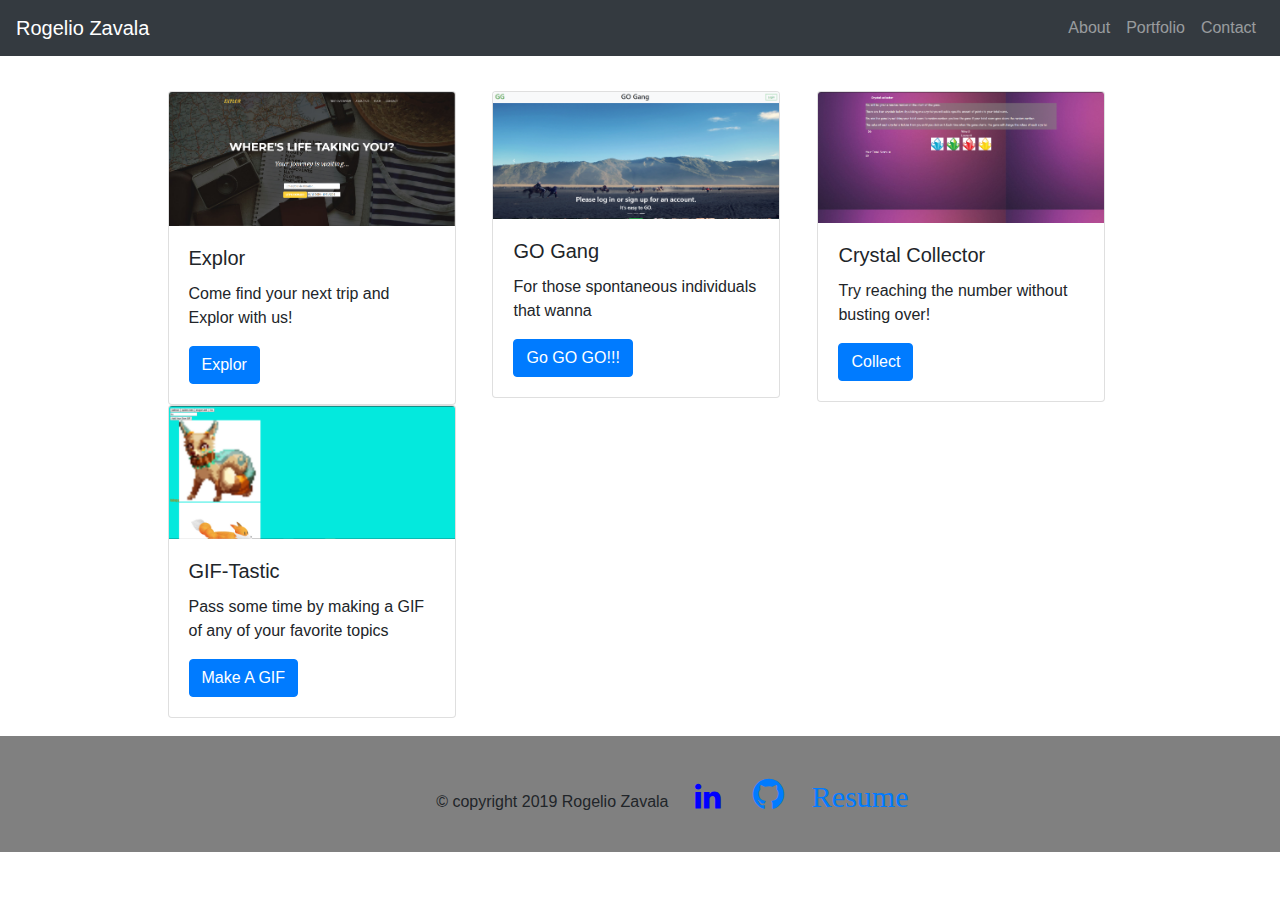
<file: portfolio.html>
<!DOCTYPE html>
<html lang="en">
  <head>
    <meta charset="UTF-8" />
    <meta name="viewport" content="width=device-width, initial-scale=1.0" />
    <meta http-equiv="X-UA-Compatible" content="ie=edge" />
    <title>Rogelio portfolio</title>
    <!-- Bootstrap -->
    <link
      rel="stylesheet"
      href="https://stackpath.bootstrapcdn.com/bootstrap/4.3.1/css/bootstrap.min.css"
      integrity="sha384-ggOyR0iXCbMQv3Xipma34MD+dH/1fQ784/j6cY/iJTQUOhcWr7x9JvoRxT2MZw1T"
      crossorigin="anonymous"
    />
    <!-- soical media -->
    <link
      rel="stylesheet"
      href="https://cdnjs.cloudflare.com/ajax/libs/font-awesome/4.7.0/css/font-awesome.min.css"
    />
    <!-- local style css -->
    <link rel="stylesheet" href="css/style.css" />
  </head>
  <body>
    <!------------------------------ Navbar  ------------------------------>
    <nav
      class="navbar navbar-expand-lg navbar-dark bg-dark"
      id="navbar-settings"
    >
      <div class="d-flex flex-grow-1">
        <span class="w-100 d-lg-none d-block"
          ><!-- hidden spacer to center brand on mobile --></span
        >
        <a class="navbar-brand" href="#">
          Rogelio Zavala
        </a>
        <div class="w-100 text-right">
          <button
            class="navbar-toggler"
            type="button"
            data-toggle="collapse"
            data-target="#myNavbar7"
          >
            <span class="navbar-toggler-icon"></span>
          </button>
        </div>
      </div>
      <div
        class="collapse navbar-collapse flex-grow-1 text-right"
        id="myNavbar7"
      >
        <ul class="navbar-nav ml-auto flex-nowrap">
          <li class="nav-item">
            <a href="index.html" class="nav-link">About</a>
          </li>
          <li class="nav-item">
            <a href="portfolio.html" class="nav-link">Portfolio</a>
          </li>
          <li class="nav-item">
            <a href="contact2.html" class="nav-link">Contact</a>
          </li>
        </ul>
      </div>
    </nav>
    <!------------------------------ Navbar  ------------------------------>

    <!------------------------------ Carousel  ------------------------------>
    <div class="container">
      <!-- row 1 -->
      <div class="row">
        <!-- Explor project 1 -->
        <div class="col-md-4">
          <div class="card" style="width: 18rem;">
            <img src="./images/explor.png" class="card-img-top" alt="Explor" />
            <div class="card-body">
              <h5 class="card-title">Explor</h5>
              <p class="card-text">
                Come find your next trip and Explor with us!
              </p>
              <a href="https://rmjones112.github.io/Project1/" class="btn btn-primary">Explor</a>
            </div>
          </div>
        </div>
        <!-- Go Gang Project 2 -->
        <div class="col-md-4">
          <div class="card" style="width: 18rem;">
            <img src="./images/GoGang.png" class="card-img-top" alt="GO Gang" />
            <div class="card-body">
              <h5 class="card-title">GO Gang</h5>
              <p class="card-text">
               For those spontaneous individuals that wanna 
              </p>
              <a href="https://go-gang.herokuapp.com/" class="btn btn-primary">Go GO GO!!!</a>
            </div>
          </div>
        </div>
        <!--crystal game collector -->
        <div class="col-md-4">
          <div class="card" style="width: 18rem;">
            <img src="./images/crystalgame.png" class="card-img-top" alt="Crystal Game" />
            <div class="card-body">
              <h5 class="card-title">Crystal Collector</h5>
              <p class="card-text">
                Try reaching the number without busting over!
              </p>
              <a href="https://rzavala414.github.io/unit-4-game/" class="btn btn-primary">Collect</a>
            </div>
          </div>
        </div>
      </div>
      <!-- row 2 -->
      <div class="row">
        <!-- gif tastic -->
        <div class="col-md-4">
            <div class="card" style="width: 18rem;">
                <img src="./images/giftastic.png" class="card-img-top" alt="...">
                <div class="card-body">
                  <h5 class="card-title">GIF-Tastic</h5>
                  <p class="card-text">Pass some time by making a GIF of any of your favorite topics</p>
                  <a href="https://rzavala414.github.io/GifTastic/" class="btn btn-primary">Make A GIF</a>
                </div>
              </div>
        </div>
      </div>
    </div>
    <!------------------------------ Carousel  ------------------------------>

    <!------------------------------ Footer  ------------------------------>
    <footer>
      <span>
        &copy; copyright 2019 Rogelio Zavala
      </span>
      <span>
        <a
          href="http://www.linkedin.com"
          class="fa fa-linkedin"
          target="_blank"
        ></a>

        <a
          href="https://github.com/Rzavala414"
          class="fa fa-github"
          style="font-size:36px"
          target="_blank"
        ></a>
      </span>
      <span>
        <a href="images/Resume.docx" class="fa" download="Resume">Resume</a>
      </span>
    </footer>
    <!------------------------------ Footer  ------------------------------>
    <script
      src="https://code.jquery.com/jquery-3.3.1.slim.min.js"
      integrity="sha384-q8i/X+965DzO0rT7abK41JStQIAqVgRVzpbzo5smXKp4YfRvH+8abtTE1Pi6jizo"
      crossorigin="anonymous"
    ></script>
    <script
      src="https://cdnjs.cloudflare.com/ajax/libs/popper.js/1.14.7/umd/popper.min.js"
      integrity="sha384-UO2eT0CpHqdSJQ6hJty5KVphtPhzWj9WO1clHTMGa3JDZwrnQq4sF86dIHNDz0W1"
      crossorigin="anonymous"
    ></script>
    <script
      src="https://stackpath.bootstrapcdn.com/bootstrap/4.3.1/js/bootstrap.min.js"
      integrity="sha384-JjSmVgyd0p3pXB1rRibZUAYoIIy6OrQ6VrjIEaFf/nJGzIxFDsf4x0xIM+B07jRM"
      crossorigin="anonymous"
    ></script>
  </body>
</html>
</file>
<file: css/style.css>
body{
    height: 500px;
    background-image: url(https://i.imgur.com/EdAGGFS.jpg);
    background-size: 1690px 800px;
    /* background-size: cover; */
}
/* Contact page  */
.contact-container-name{
    width: 80px;
    
}

.image-size{
    height: 300px;
    width: 475px;
}
.container{
    width:975px;
    margin-top: 35px;
}
#message-height{
    height: 200px;
}
/* Contact page  */

/* About Me Page */
#about-me-card{
    height: 411px;
}
/* About Me Page */

/* Portfolio Page */
.carousel-sizing{
    height: 450px;
} 
/* Portfolio Page */


/* footer */
footer{
    background: grey;
    padding: 15px 20px;
    text-align: center;
    margin-top: 18px;
    
}
.fa {
    padding: 20px;
    font-size: 30px;
    width: 50px;
    text-align: center;
    text-decoration: none;
    margin: 5px 2px;
  }
  
  .fa:hover {
      opacity: 0.7;
  }
  
  .fa-linkedin {
    
    color:blue;
  }
  








/* footer */
</file>
